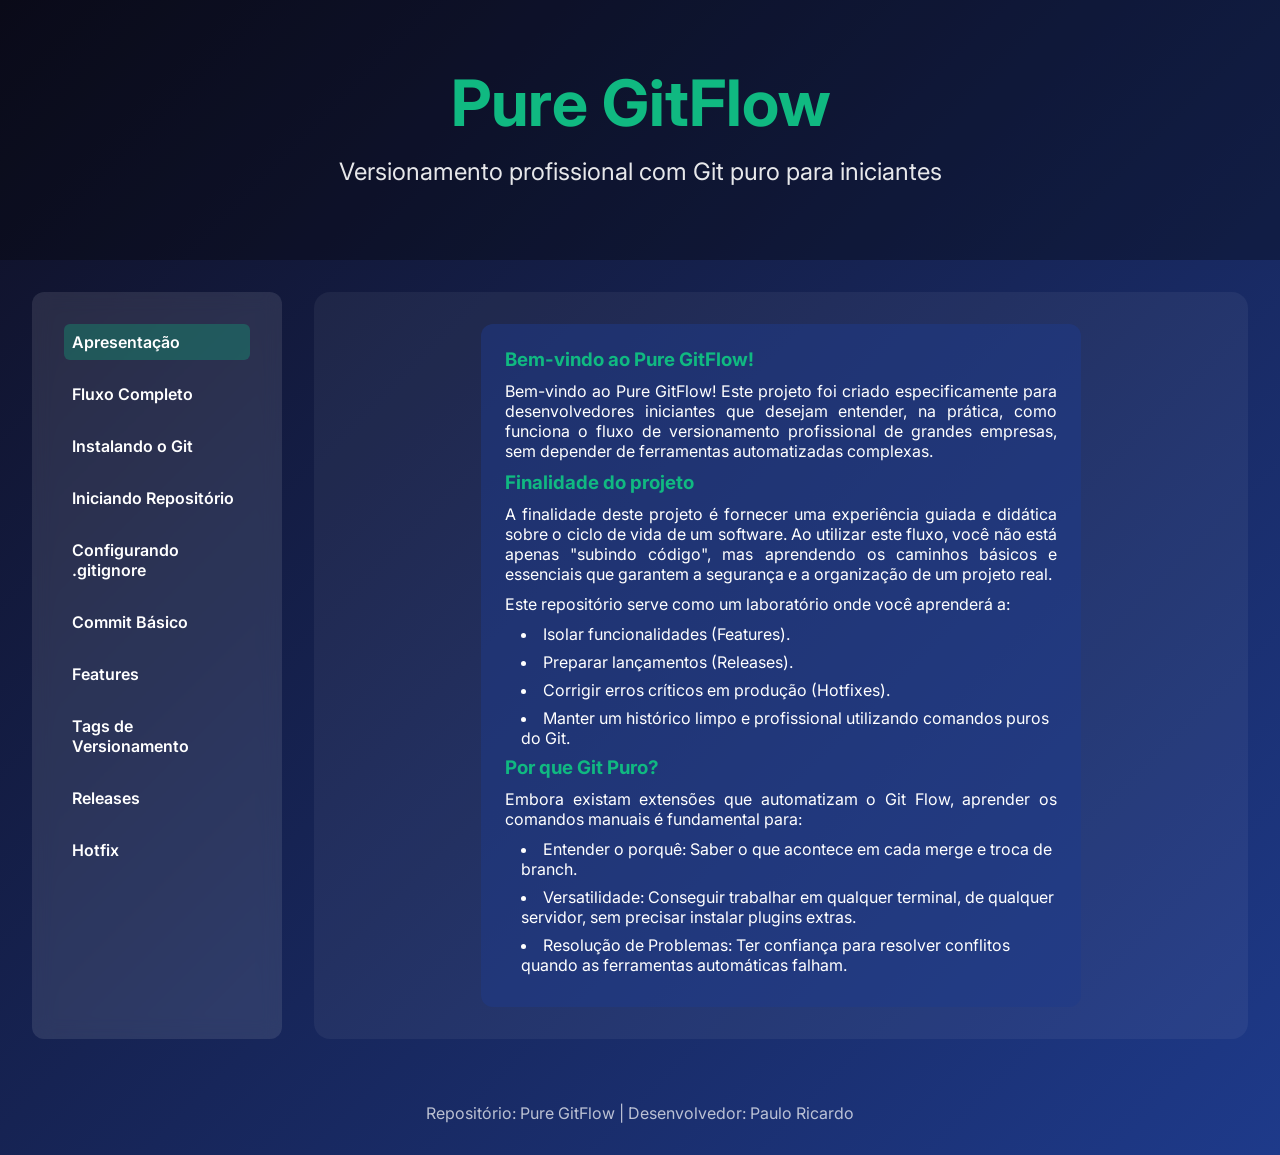
<file: index.html>
<!doctype html>
<html lang="pt-BR">
	<head>
		<meta charset="UTF-8" />
		<meta name="viewport" content="width=device-width, initial-scale=1.0" />
		<meta name="description" content="Aprenda GitFlow profissional com Git puro. Guia completo para iniciantes sobre versionamento, branches, features, releases e hotfix." />
		<meta name="keywords" content="GitFlow, Git, versionamento, branches, features, releases, hotfix, controle de versão" />
		<meta name="author" content="Paulo Ricardo" />
		<meta name="language" content="pt-br" />
		<meta name="robots" content="index, follow" />
		<meta property="og:title" content="Pure GitFlow - Versionamento Profissional com Git Puro" />
		<meta property="og:description" content="Guia didático e prático sobre GitFlow para desenvolvedores iniciantes. Aprenda features, releases, hotfix e mais." />
		<meta property="og:type" content="website" />
		<meta property="og:url" content="https://pauloalmeidasilva.github.io/pureGitFlow/" />
		<meta property="og:image" content="https://pauloalmeidasilva.github.io/pureGitFlow/assets/fluxo.jpg" />
		<meta name="twitter:card" content="summary_large_image" />
		<meta name="twitter:title" content="Pure GitFlow - Versionamento Profissional com Git Puro" />
		<meta name="twitter:description" content="Guia didático e prático sobre GitFlow para desenvolvedores iniciantes." />
		<meta name="twitter:image" content="https://pauloalmeidasilva.github.io/pureGitFlow/assets/fluxo.jpg" />
		<link rel="canonical" href="https://pauloalmeidasilva.github.io/pureGitFlow/" />
		<meta name="google-site-verification" content="9NRoqJl5MhbGFmMVeQECVo-2G7rxW2oBGB_WtBJ2-RY" />
		<meta name="msvalidate.01" content="A2CF87A965CC0777950B2C4ADA610F57" />

		<link rel="icon" type="image/x-icon" href="assets/favicon.png" />
		<title>Pure GitFlow - Versionamento Profissional com Git Puro para Iniciantes</title>
		<link
			href="https://fonts.googleapis.com/css2?family=Inter:wght@400;600;700&display=swap"
			rel="stylesheet"
		/>
		<link rel="stylesheet" href="assets/style.css" />
		<script type="application/ld+json">
		{
			"@context": "https://schema.org",
			"@type": "WebSite",
			"name": "Pure GitFlow",
			"url": "https://pauloalmeidasilva.github.io/pureGitFlow/",
			"description": "Guia completo sobre GitFlow para iniciantes. Aprenda versionamento profissional com Git puro.",
			"author": {
				"@type": "Person",
				"name": "Paulo Ricardo",
				"url": "https://github.com/pauloalmeidasilva"
			},
			"inLanguage": "pt-br"
		}
		</script>
		<script type="application/ld+json">
		{
			"@context": "https://schema.org",
			"@type": "BreadcrumbList",
			"itemListElement": [
				{
					"@type": "ListItem",
					"position": 1,
					"name": "Início",
					"item": "https://pauloalmeidasilva.github.io/pureGitFlow/"
				},
				{
					"@type": "ListItem",
					"position": 2,
					"name": "Fluxo GitFlow",
					"item": "https://pauloalmeidasilva.github.io/pureGitFlow/#fluxo"
				},
				{
					"@type": "ListItem",
					"position": 3,
					"name": "Features",
					"item": "https://pauloalmeidasilva.github.io/pureGitFlow/#features"
				},
				{
					"@type": "ListItem",
					"position": 4,
					"name": "Releases",
					"item": "https://pauloalmeidasilva.github.io/pureGitFlow/#release"
				},
				{
					"@type": "ListItem",
					"position": 5,
					"name": "Hotfix",
					"item": "https://pauloalmeidasilva.github.io/pureGitFlow/#hotfix"
				}
			]
		}
		</script>
	</head>

	<body>
		<header>
			<h1>Pure GitFlow</h1>
			<p class="subtitle">
				Versionamento profissional com Git puro para iniciantes
			</p>
		</header>
		<div class="container">
			<nav>
				<ul>
					<li><a class="menu-item" href="#home">Apresentação</a></li>
					<li><a class="menu-item" href="#fluxo">Fluxo Completo</a></li>
					<li><a class="menu-item" href="#instalation">Instalando o Git</a></li>
					<li><a class="menu-item" href="#init">Iniciando Repositório</a></li>
					<li><a class="menu-item" href="#configure">Configurando .gitignore</a></li>
					<li><a class="menu-item" href="#commit">Commit Básico</a></li>
					<li><a class="menu-item" href="#features">Features</a></li>
					<li><a class="menu-item" href="#tags">Tags de Versionamento</a></li>
					<li><a class="menu-item" href="#release">Releases</a></li>
					<li><a class="menu-item" href="#hotfix">Hotfix</a></li>
				</ul>
			</nav>
			<main>
				<!-- Seção Home -->
				<section id="home" class="flowchart show">
					<div class="step">
						<h3>Bem-vindo ao Pure GitFlow!</h3>
						<p>
							Bem-vindo ao Pure GitFlow! Este projeto foi criado
							especificamente para desenvolvedores iniciantes que
							desejam entender, na prática, como funciona o fluxo
							de versionamento profissional de grandes empresas,
							sem depender de ferramentas automatizadas complexas.
						</p>

						<h3>Finalidade do projeto</h3>
						<p>
							A finalidade deste projeto é fornecer uma
							experiência guiada e didática sobre o ciclo de vida
							de um software. Ao utilizar este fluxo, você não
							está apenas "subindo código", mas aprendendo os
							caminhos básicos e essenciais que garantem a
							segurança e a organização de um projeto real.
						</p>
						<p>
							Este repositório serve como um laboratório onde você
							aprenderá a:
						</p>
						<li>Isolar funcionalidades (Features).</li>
						<li>Preparar lançamentos (Releases).</li>
						<li>Corrigir erros críticos em produção (Hotfixes).</li>
						<li>
							Manter um histórico limpo e profissional utilizando
							comandos puros do Git.
						</li>

						<h3>Por que Git Puro?</h3>
						<p>
							Embora existam extensões que automatizam o Git Flow,
							aprender os comandos manuais é fundamental para:
						</p>
						<li>
							Entender o porquê: Saber o que acontece em cada
							merge e troca de branch.
						</li>
						<li>
							Versatilidade: Conseguir trabalhar em qualquer
							terminal, de qualquer servidor, sem precisar
							instalar plugins extras.
						</li>
						<li>
							Resolução de Problemas: Ter confiança para resolver
							conflitos quando as ferramentas automáticas falham.
						</li>
					</div>
				</section>

				<!-- Seção Fluxo GitFlow -->
				<section id="fluxo" class="flowchart">
					<div
						class="step"
						style="max-width: 800px; text-align: center"
					>
						<h3>🗺️ Fluxo GitFlow Completo</h3>
					</div>

					<div class="step flow-image">
						<img class="" src="assets/fluxo.jpg" alt="Diagrama do Fluxo GitFlow completo com branches main, develop, features, release e hotfix" />
						<span>Imagem ilustrativa do fluxo</span>
					</div>

					<div class="step">
						<h3>1. BRANCHES PRINCIPAIS (main e Develop)</h3>
						<p style="opacity: 0.9; line-height: 1.8">
							<strong>Main:</strong> Produção estável. Recebe
							apenas merges vindos de <strong>release</strong> e
							<strong>hotfix</strong>.<br />
							<strong>Develop:</strong> Branch de integração
							contínua. Base para todas as features e próximo
							release.<br />
							<em style="opacity: 0.7">
								→ Na seção "Iniciando Repositório" contém os comandos para criação destas branches
							</em>
						</p>
					</div>

					<div class="arrow">↓</div>

					<div class="step">
						<h3>2. BRANCHES DE CRIAÇÃO (features)</h3>
						<p style="opacity: 0.9; line-height: 1.8">
							Novas funcionalidades nascem do
							<strong>develop</strong> e são isoladas em branches
							<strong>feature/nome</strong>.<br />
							Cada developer trabalha em sua feature sem afetar
							outras. Após pronta, faz merge de volta ao
							develop.<br />
							<em style="opacity: 0.7"
								>→ Vá para a seção "Features" para ver os
								comandos</em
							>
						</p>
					</div>

					<div class="arrow">↓</div>

					<div class="step">
						<h3>3. BRANCHES DE HOMOLOGAÇÃO (release)</h3>
						<p style="opacity: 0.9; line-height: 1.8">
							Quando develop está pronto para produção, cria-se
							uma branch <strong>release/vX.X.X</strong>.<br />
							Nesta fase: ajusta versão, documentação, e corrige
							bugs menores. Depois faz merge em
							<strong>main</strong> (com tag) e volta para
							develop.<br />
							<em style="opacity: 0.7">
								→ Vá para a seção "Releases" para ver os
								comandos
							</em>
						</p>
					</div>

					<div class="arrow">↓</div>

					<div
						class="step"
						style="background: rgba(239, 68, 68, 0.3)"
					>
						<h3>4. BRANCHES DE CORREÇÃO (hotfix) - EMERGÊNCIA</h3>
						<p style="opacity: 0.9; line-height: 1.8">
							Bug crítico em produção? Cria branch
							<strong>hotfix/vX.X.X</strong>
							direto do main.<br />
							Corrige o problema com urgência, faz merge em main
							(com tag) E de volta em develop para sincronizar.<br />
							<em style="opacity: 0.7">
								→ Vá para a seção "Hotfix" para ver os
								comandos
							</em>
						</p>
					</div>

					<div class="arrow">↺</div>

					<div
						class="step"
						style="background: rgba(16, 185, 129, 0.3)"
					>
						<h3>✅ REGRA DE OURO</h3>
						<p style="opacity: 0.9; line-height: 1.8">
							<strong>🚫 Nunca commite direto no main!</strong
							><br />
							<strong>Main</strong> = Produção estável |
							<strong>Develop</strong> = Próximo release<br />
							Sempre crie branches de suporte (feature, release,
							hotfix) para organizar o workflow.
						</p>
					</div>
				</section>

				<!-- Seção Instalation (placeholder) -->
				<section id="instalation" class="flowchart">
					<div class="step" style="max-width: 700px">
						<h3>Instalar Git (Todos os Sistemas)</h3>
						<p style="margin: 1rem 0; line-height: 1.6">
							Acesse o
							<a
								href="https://git-scm.com/downloads"
								target="_blank"
								rel="noopener noreferrer external"
								style="color: #10b981; font-weight: 600"
								>site oficial do Git</a
							>
							e clique no botão da sua plataforma
							(Windows/Mac/Linux).
						</p>

						<div
							style="
								background: rgba(16, 185, 129, 0.2);
								padding: 1.5rem;
								border-radius: 8px;
								margin: 1rem 0;
							"
						>
							<h4 style="color: #10b981; margin-bottom: 0.5rem">
								🇧🇷 Não sabe inglês?
							</h4>
							<p style="opacity: 0.9; margin-bottom: 0.5rem">
								Clique com botão direito na página → "Traduzir
								para Português"
								<br />ou use o Google Tradutor no navegador.
							</p>
						</div>

						<p style="margin: 1rem 0; opacity: 0.9">
							O site oficial tem instaladores prontos com todos os
							passos visuais. É mais fácil que receita de bolo!
						</p>
					</div>

					<div class="arrow">↓</div>

					<div
						class="step"
						style="background: rgba(16, 185, 129, 0.3)"
					>
						<h3>Teste a Instalação e passos iniciais</h3>
						<pre class="command">
# verifica a versão do git, se aparecer a versão tudo está correto
git --version

# configure seu nome e email (substitua pelos seus dados)
git config --global user.name "Seu Nome"
git config --global user.email "seu@email.com"
                    </pre
						>
					</div>
				</section>

				<!-- Seção Init Repositório -->
				<section id="init" class="flowchart">
					<div class="step">
						<h3>📁 Repositório NOVO</h3>
						<pre
							class="command"
						>git init<br>git branch -M main</pre>
						<p>Cria pasta vazia com branch "main"</p>
					</div>

					<div class="arrow">ou</div>

					<div class="step">
						<h3>🔄 Repositório EXISTENTE</h3>
						<p>Já tem projeto com master? Converte para GitFlow:</p>
						<pre
							class="command"
						>git branch -M main<br>git checkout -b develop</pre>
					</div>

					<div class="arrow">↓</div>

					<div
						class="step"
						style="
							background: rgba(16, 185, 129, 0.3);
							max-width: 500px;
						"
					>
						<h3>✅ Estrutura Final</h3>
						<pre class="command">git branch -a</pre>
						<p>Deve mostrar: main, develop ✓</p>
					</div>
				</section>

				<!-- Seção .gitignore -->
				<section id="configure" class="flowchart">
					<div class="step" style="max-width: 700px">
						<h3>🛡️ O que é .gitignore?</h3>
						<p
							style="
								margin: 1rem 0;
								line-height: 1.6;
								opacity: 0.9;
							"
						>
							Arquivo que fala pro Git "ignora esses arquivos".
							Eles <b>NÃO</b> vão pro repositório. Esse processo
							tem que ser feito antes de commitar o código, caso
							você comite, terá que reverter para conseguir
							remover.
						</p>

						<div
							style="
								background: rgba(16, 185, 129, 0.2);
								padding: 1rem;
								border-radius: 8px;
								margin: 1rem 0;
							"
						>
							<h4 style="color: #10b981; margin-bottom: 0.5rem">
								Exemplos essenciais:
							</h4>
							<pre class="command">
node_modules/
dist/
build/
*.log
.env
*.pyc
                        </pre
							>
						</div>
					</div>

					<div class="arrow">↓</div>

					<div
						class="step"
						style="background: rgba(16, 185, 129, 0.3)"
					>
						<h3>Criar .gitignore</h3>
						<pre class="command">
touch .gitignore
echo "node_modules/" >> .gitignore
git add .gitignore
                    </pre
						>
					</div>
				</section>

				<!-- Seção Commit -->
				<section id="commit" class="flowchart">
					<div
						class="step"
						style="max-width: 800px; text-align: center"
					>
						<h3>💾 Commit Básico - Salvando seu Trabalho</h3>
						<p style="margin: 1rem 0; opacity: 0.9">
							Um commit é um "snapshot" do seu código em um
							momento específico. É como salvar seu jogo com um
							ponto de restauração!
						</p>
					</div>

					<div class="arrow">↓</div>

					<div class="step" style="max-width: 700px">
						<h3>🎯 Finalidade do Commit</h3>
						<p style="line-height: 1.8; opacity: 0.9">
							<strong>Registrar mudanças:</strong> Cada commit
							documenta uma mudança específica no código.<br />
							<strong>Histórico rastreável:</strong> Você consegue
							ver quem mudou o quê e quando.<br />
							<strong>Voltar no tempo:</strong> Se algo der
							errado, você pode reverter para um commit
							anterior.<br />
							<strong>Colaboração:</strong> Múltiplos
							desenvolvedores podem trabalhar e sincronizar
							mudanças.<br />
							<strong>Mensagens claras:</strong> Cada commit tem
							uma mensagem explicando o que foi feito.
						</p>
					</div>

					<div class="arrow">↓</div>

					<div class="step" style="max-width: 700px">
						<h3>📝 Padrão de Mensagem de Commit</h3>
						<p
							style="
								line-height: 1.6;
								margin-bottom: 1rem;
								opacity: 0.9;
							"
						>
							Use este padrão (Conventional Commits) para manter
							histórico limpo:
						</p>
						<pre class="command" style="margin: 1rem 0">
feat: adiciona nova funcionalidade
fix: corrige um bug
docs: atualiza documentação
style: mudanças de formatação (espaços, etc)
refactor: refatora código sem mudar comportamento
test: adiciona/atualiza testes
chore: atualiza dependências ou versão
						</pre
						>
						<p style="opacity: 0.7; font-size: 0.9rem">
							<strong>Exemplo real:</strong> "feat: implementa
							autenticação JWT" ✓
						</p>
					</div>

					<div class="arrow">↓</div>

					<div class="step">
						<h3>1️⃣ Passo 1: Ver o que mudou</h3>
						<pre class="command">
# Ver status dos arquivos (qual vai ser commitado)
git status

# Ver exatamente o que mudou em cada arquivo
git diff
						</pre
						>
					</div>

					<div class="arrow">↓</div>

					<div class="step">
						<h3>2️⃣ Passo 2: Adicionar arquivos (staging)</h3>
						<pre class="command">
# Adicionar um arquivo específico
git add nome-do-arquivo.js

# Adicionar todos os arquivos modificados
git add .

# Adicionar de forma interativa (escolher quais linhas)
git add -p
						</pre
						>
					</div>

					<div class="arrow">↓</div>

					<div class="step">
						<h3>3️⃣ Passo 3: Criar o commit</h3>
						<pre class="command">
# Commit com mensagem curta
git commit -m "feat: adiciona validação de email"

# Commit com mensagem detalhada (abre editor)
git commit

# Commit alterando a mensagem de um commit anterior (último)
git commit --amend -m "nova mensagem"
						</pre
						>
					</div>

					<div class="arrow">↓</div>

					<div class="step">
						<h3>📊 Visualizar histórico de commits</h3>
						<pre class="command">
# Ver log simples
git log --oneline

# Ver log com gráfico das branches
git log --oneline --graph --all

# Ver commits de um autor específico
git log --author="Paulo"
						</pre
						>
					</div>

					<div class="arrow">↺</div>

					<div
						style="
							background: rgba(16, 185, 129, 0.3);
							padding: 1.5rem;
							border-radius: 8px;
							margin: 2rem 0;
						"
					>
						<h3 style="margin-bottom: 1rem">✅ Boas Práticas</h3>
						<ul style="line-height: 2; opacity: 0.9">
							<li>
								💡
								<strong>Commits pequenos e focados:</strong> Um
								commit = uma mudança bem definida
							</li>
							<li>
								💡 <strong>Mensagens descritivas:</strong> "fix:
								corrige bug de login" é melhor que "arruma
								código"
							</li>
							<li>
								💡
								<strong>Commit frequentemente:</strong> Vários
								commits pequenos > um commit gigante
							</li>
							<li>
								💡
								<strong>Sempre faça git status antes:</strong>
								Não commita arquivos desnecessários
							</li>
							<li>
								💡 <strong>Sincronize regularmente:</strong> git
								push após cada commit ou final do dia
							</li>
							<li>
								❌
								<strong
									>Nunca commita em main diretamente:</strong
								>
								Sempre use branches de suporte
							</li>
						</ul>
					</div>
				</section>

				<!-- Seção Features -->
				<section id="features" class="flowchart">
					<div
						class="step"
						style="max-width: 800px; text-align: center"
					>
						<h3>🟢 Features - Desenvolvendo Funcionalidades</h3>
						<p style="margin: 1rem 0; opacity: 0.9">
							Uma feature é uma nova funcionalidade do seu projeto.
							Ela nasce do <strong>develop</strong>, é desenvolvida isoladamente,
							e volta para <strong>develop</strong> quando pronta.
						</p>
					</div>

					<div class="arrow">↓</div>

					<div class="step" style="max-width: 700px">
						<h3>💡 O que é uma Feature?</h3>
						<p style="line-height: 1.8; opacity: 0.9">
							<strong>Isolamento:</strong> Cada feature fica em sua própria branch, sem afetar develop.<br />
							<strong>Desenvolvimento independente:</strong> Múltiplos developers podem trabalhar em features diferentes simultaneamente.<br />
							<strong>Facilita revisão:</strong> Quando pronta, a feature é revisada antes de fazer merge.<br />
							<strong>Fácil de reverter:</strong> Se algo der errado, a feature inteira pode ser descartada sem afetar main ou develop.<br />
							<strong>Padrão de nomenclatura:</strong> Use <code>feature/nome-descritivo</code>
						</p>
					</div>

					<div class="arrow">↓</div>

					<div class="step">
						<h3>📋 Exemplos de Nomes de Features</h3>
						<pre class="command">
feature/login                 ✓ Simples e claro
feature/autenticacao-jwt      ✓ Descritivo
feature/user-profile          ✓ Em inglês (padrão)
feature/add-email-validation  ✓ Ação + contexto

feature/bugfix                ❌ Vago
feature/atualizações          ❌ Muito genérico
feature/novo                  ❌ Não descreve nada
						</pre>
					</div>

					<div class="arrow">↓</div>

					<div class="step">
						<h3>1️⃣ Passo 1: Criar a Feature</h3>
						<p style="opacity: 0.9; margin-bottom: 1rem">
							Primeiro, sempre puxe as atualizações do develop e depois crie sua feature:
						</p>
						<pre class="command">
# Ir para develop
git checkout develop

# Puxar as atualizações mais recentes
git pull origin develop

# Criar uma nova branch feature
git checkout -b feature/seu-nome

# Exemplo real:
git checkout -b feature/login
						</pre>
						<p style="opacity: 0.7; font-size: 0.9rem; margin-top: 1rem">
							<strong>Dica:</strong> Quando você executa <code>git checkout -b</code>, o Git cria a branch baseada no commit atual (develop).
						</p>
					</div>

					<div class="arrow">↓</div>

					<div class="step">
						<h3>2️⃣ Passo 2: Desenvolver a Feature</h3>
						<p style="opacity: 0.9; margin-bottom: 1rem">
							Agora você trabalha normalmente: edita arquivos, testa, commita:
						</p>
						<pre class="command">
# Fazer mudanças nos arquivos...
# (você edita o código normalmente)

# Ver o status
git status

# Adicionar as mudanças
git add .

# Commitar com mensagem descritiva
git commit -m "feat: adiciona tela de login"

# Fazer mais mudanças...
git add .
git commit -m "feat: implementa validação de email"

git add .
git commit -m "feat: cria função de autenticação JWT"
						</pre>
						<p style="opacity: 0.7; font-size: 0.9rem; margin-top: 1rem">
							<strong>Dica:</strong> Múltiplos commits pequenos e focados são melhor que um commit gigante!
						</p>
					</div>

					<div class="arrow">↓</div>

					<div class="step">
						<h3>3️⃣ Passo 3: Publicar a Feature no Repositório Remoto</h3>
						<p style="opacity: 0.9; margin-bottom: 1rem">
							Depois de alguns commits, publique sua feature para o repositório remoto:
						</p>
						<pre class="command">
# Enviar a feature para o repositório remoto
git push origin feature/login

# Se for a primeira vez, Git pedirá para rastrear a branch remota
# Você pode usar também:
git push -u origin feature/login
# (-u = --set-upstream, configura para rastrear automaticamente)
						</pre>
						<p style="opacity: 0.7; font-size: 0.9rem; margin-top: 1rem">
							<strong>Por que fazer push?</strong> Para backup, colaboração com o time, e evitar perder código.
						</p>
					</div>

					<div class="arrow">↓</div>

					<div class="step">
						<h3>4️⃣ Passo 4: Sincronizar com Develop (Opcional)</h3>
						<p style="opacity: 0.9; margin-bottom: 1rem">
							Se outras features foram mergeadas no develop enquanto você trabalhava, sincronize:
						</p>
						<pre class="command">
# Trazer as atualizações do develop
git fetch origin
git pull origin develop

# Se houver conflitos, resolva-os e depois:
git add .
git commit -m "chore: sincroniza com develop"
git push origin feature/login
						</pre>
					</div>

					<div class="arrow">↓</div>

					<div class="step">
						<h3>5️⃣ Passo 5: Finalizar a Feature</h3>
						<p style="opacity: 0.9; margin-bottom: 1rem">
							Quando a feature está pronta, faça merge de volta ao develop:
						</p>
						<pre class="command">
# Voltar para develop
git checkout develop

# Puxar as atualizações
git pull origin develop

# Fazer merge da feature
git merge --no-ff feature/login

# O --no-ff cria um commit de merge (recomendado no GitFlow)
# Isso mantém o histórico limpo e rastreável

# Publicar a merge
git push origin develop
						</pre>
						<p style="opacity: 0.7; font-size: 0.9rem; margin-top: 1rem">
							<strong>O que é --no-ff?</strong> Cria um commit de merge mesmo que o merge seja "fast-forward". Assim seu histórico fica organizado.
						</p>
					</div>

					<div class="arrow">↓</div>

					<div class="step">
						<h3>6️⃣ Passo 6: Deletar a Feature (Limpeza)</h3>
						<p style="opacity: 0.9; margin-bottom: 1rem">
							Após o merge, você pode deletar a branch da feature:
						</p>
						<pre class="command">
# Deletar localmente
git branch -d feature/login

# Deletar no repositório remoto
git push origin --delete feature/login

# Ver branches restantes
git branch -a
						</pre>
						<p style="opacity: 0.7; font-size: 0.9rem; margin-top: 1rem">
							<strong>Quando deletar?</strong> Após fazer merge com sucesso. Isso mantém o repositório limpo.
						</p>
					</div>

					<div class="arrow">↺</div>

					<div
						style="
							background: rgba(16, 185, 129, 0.3);
							padding: 1.5rem;
							border-radius: 8px;
							margin: 2rem 0;
						"
					>
						<h3 style="margin-bottom: 1rem">✅ Ciclo Completo de uma Feature</h3>
						<pre style="background: rgba(0, 0, 0, 0.1); padding: 1rem; border-radius: 4px; font-size: 0.9rem">
1. git checkout develop && git pull origin develop
2. git checkout -b feature/nome
3. (Desenvolver, commitar, testar)
4. git push origin feature/nome
5. (Revisar, ajustar se necessário)
6. git checkout develop && git pull origin develop
7. git merge --no-ff feature/nome
8. git push origin develop
9. git branch -d feature/nome
10. git push origin --delete feature/nome
						</pre>
					</div>

					<div
						style="
							background: rgba(239, 68, 68, 0.3);
							padding: 1.5rem;
							border-radius: 8px;
							margin: 2rem 0;
						"
					>
						<h3 style="margin-bottom: 1rem">⚠️ Armadilhas Comuns</h3>
						<ul style="line-height: 2; opacity: 0.9">
							<li>
								❌ Esqueceu de fazer git pull antes de criar a feature
								<br />
								<span style="opacity: 0.7">→ Pode levar a conflitos desnecessários</span>
							</li>
							<li>
								❌ Trabalhou direto no develop em vez de criar uma feature
								<br />
								<span style="opacity: 0.7">→ Viola o GitFlow! Sempre use features</span>
							</li>
							<li>
								❌ Fez merge sem sincronizar com develop
								<br />
								<span style="opacity: 0.7">→ Pode ter conflitos. Sempre faça pull antes de merge</span>
							</li>
							<li>
								❌ Deletou a feature sem fazer merge
								<br />
								<span style="opacity: 0.7">→ Seu trabalho pode ser perdido</span>
							</li>
						</ul>
					</div>
				</section>

				<!-- Seção Tags de Versionamento -->
				<section id="tags" class="flowchart">
					<div
						class="step"
						style="max-width: 800px; text-align: center"
					>
						<h3>🏷️ Tags de Versionamento</h3>
						<p style="margin: 1rem 0; opacity: 0.9">
							Tags são marcadores de commit que identificam pontos importantes
							no histórico. São essenciais para marcar versões de release!
						</p>
					</div>

					<div class="arrow">↓</div>

					<div class="step" style="max-width: 700px">
						<h3>O que é uma Tag?</h3>
						<p style="line-height: 1.8; opacity: 0.9">
							<strong>Marcador de Versão:</strong> Uma tag é um rótulo que aponta
							para um commit específico, como "v1.0.0" ou "v2.3.5".<br />
							<strong>Histórico Rastreável:</strong> Facilita encontrar exatamente
							qual código foi usado em uma versão específica.<br />
							<strong>Releases e Deployments:</strong> Tags marcam quando uma
							versão foi lançada em produção.<br />
							<strong>Backup Seguro:</strong> Se algo der errado, você pode voltar
							para qualquer tag anterior.
						</p>
					</div>

					<div class="arrow">↓</div>

					<div class="step" style="max-width: 700px">
						<h3>Versionamento Semântico (Semantic Versioning)</h3>
						<p style="line-height: 1.8; margin-bottom: 1rem; opacity: 0.9">
							O padrão internacional para tags é
							<strong>MAJOR.MINOR.PATCH</strong>:
						</p>
						<pre class="command">
v1.2.3
│ │ │
│ │ └─ PATCH: Correção de bugs (compatível com versão anterior)
│ └─── MINOR: Nova funcionalidade (compatível com versão anterior)
└───── MAJOR: Mudança incompatível (quebra compatibilidade)

Exemplos:
v0.0.1  → Primeira versão experimental
v1.0.0  → Primeira versão estável
v1.1.0  → Adicionou nova feature
v1.1.1  → Corrigiu um bug
v2.0.0  → Nova versão com mudanças grandes
						</pre>
						<p style="opacity: 0.7; font-size: 0.9rem; margin-top: 1rem">
							<strong>Por que usar?</strong> Desenvolvedores sabem rapidinho se
							uma atualização é segura ou pode quebrar algo.
						</p>
					</div>

					<div class="arrow">↓</div>

					<div class="step">
						<h3>1️⃣ Criar uma Tag Local</h3>
						<p style="opacity: 0.9; margin-bottom: 1rem">
							Marque um commit específico com uma versão:
						</p>
						<pre class="command">
# Tag leve (simples)
git tag v1.0.0

# Tag anotada (com mensagem e autor - recomendado)
git tag -a v1.0.0 -m "Versão 1.0.0 - Primeira release"

# Tag em um commit anterior
git tag v1.0.0 abc1234

# Ver todas as tags
git tag

# Ver detalhes de uma tag
git show v1.0.0
						</pre>
						<p style="opacity: 0.7; font-size: 0.9rem; margin-top: 1rem">
							<strong>Tag Leve vs Anotada:</strong> Use
							<code>-a -m</code> para releases oficiais (mais informações).
						</p>
					</div>

					<div class="arrow">↓</div>

					<div class="step">
						<h3>2️⃣ Publicar a Tag no Repositório Remoto</h3>
						<p style="opacity: 0.9; margin-bottom: 1rem">
							Publique a tag para que todo o time veja:
						</p>
						<pre class="command">
# Enviar uma tag específica
git push origin v1.0.0

# Enviar todas as tags
git push origin --tags

# Enviar tags e também o código
git push origin main --tags
						</pre>
						<p style="opacity: 0.7; font-size: 0.9rem; margin-top: 1rem">
							Agora a tag aparece no GitHub, GitLab, etc. e é visível para
							todos!
						</p>
					</div>

					<div class="arrow">↓</div>

					<div class="step">
						<h3>3️⃣ Trabalhar com Tags Existentes</h3>
						<p style="opacity: 0.9; margin-bottom: 1rem">
							Recuperar código de uma versão anterior:
						</p>
						<pre class="command">
# Baixar tags do repositório remoto
git fetch origin --tags

# Voltar para um ponto no tempo
git checkout v1.0.0

# Criar uma nova branch baseada em uma tag
git checkout -b hotfix-v1 v1.0.0

# Deletar uma tag local
git tag -d v1.0.0

# Deletar uma tag remota
git push origin --delete v1.0.0
						</pre>
						<p style="opacity: 0.7; font-size: 0.9rem; margin-top: 1rem">
							<strong>Use case comum:</strong> Bug crítico em v1.0.0? Faça checkout
							da tag e crie um hotfix branch!
						</p>
					</div>

					<div class="arrow">↓</div>

					<div
						style="
						background: rgba(16, 185, 129, 0.3);
						padding: 1.5rem;
						border-radius: 8px;
						margin: 2rem 0;
					"
					>
						<h3 style="margin-bottom: 1rem">✅ Ciclo Completo com Tags</h3>
						<pre style="background: rgba(0, 0, 0, 0.1); padding: 1rem; border-radius: 4px; font-size: 0.9rem">
1. Desenvolver features e commitar
2. Criar release branch: git checkout -b release/v1.0.0
3. Fazer merge em main: git checkout main && git merge release/v1.0.0
4. Criar tag: git tag -a v1.0.0 -m "Release v1.0.0"
5. Publicar: git push origin main && git push origin v1.0.0
6. Voltar para develop e continuar desenvolvimento
						</pre>
					</div>

					<div
						style="
						background: rgba(239, 68, 68, 0.3);
						padding: 1.5rem;
						border-radius: 8px;
						margin: 2rem 0;
					"
					>
						<h3 style="margin-bottom: 1rem">⚠️ Erros Comuns</h3>
						<ul style="line-height: 2; opacity: 0.9">
							<li>
								❌ Criar tag no branch errado
								<br />
								<span style="opacity: 0.7">→ Sempre faça tag no main/master após release</span>
							</li>
							<li>
								❌ Esquecer de fazer push da tag
								<br />
								<span style="opacity: 0.7">→ Tag local não é vista por ninguém. Sempre git push
									origin --tags</span>
							</li>
							<li>
								❌ Versões aleatórias (v1.5, v2, vfinal)
								<br />
								<span style="opacity: 0.7">→ Use semantic versioning: vMAJOR.MINOR.PATCH</span>
							</li>
							<li>
								❌ Reutilizar tags antigas
								<br />
								<span style="opacity: 0.7">→ Tags são imutáveis. Sempre use nova versão</span>
							</li>
						</ul>
					</div>
				</section>

				<!-- Seção Release -->
				<section id="release" class="flowchart">
					<div
						class="step"
						style="max-width: 800px; text-align: center"
					>
						<h3>🟠 Releases - Preparando para Produção</h3>
						<p style="margin: 1rem 0; opacity: 0.9">
							Uma release é o momento em que seu código do <strong>develop</strong> 
							está pronto para ir para produção. Nessa fase você ajusta versões,
							testa, corrige bugs menores e prepara o deploy.
						</p>
					</div>

					<div class="arrow">↓</div>

					<div class="step" style="max-width: 700px">
						<h3>O que é uma Release?</h3>
						<p style="line-height: 1.8; opacity: 0.9">
							<strong>Fase de Homologação:</strong> O código de develop é isolado em uma branch release para testes finais.<br />
							<strong>Ajustes Finais:</strong> Corrigir bugs menores, atualizar versões e documentação sem adicionar novas features.<br />
							<strong>Controle de Qualidade:</strong> Tudo é testado rigorosamente antes de chegar à produção.<br />
							<strong>Sincronização:</strong> Após pronto, merge em main (com tag) e volta para develop para sincronizar.<br />
							<strong>Padrão de nomenclatura:</strong> Use <code>release/vX.X.X</code> (semântico)
						</p>
					</div>

					<div class="arrow">↓</div>

					<div class="step" style="max-width: 700px">
						<h3>🎯 Quando Criar uma Release?</h3>
						<p style="line-height: 1.8; opacity: 0.9">
							<strong>Develop está estável:</strong> Todas as features planejadas estão prontas e testadas.<br />
							<strong>Funcionalidades testadas:</strong> O código passou por testes de integração e funciona corretamente.<br />
							<strong>Sem novas features planejadas:</strong> Nenhuma outra feature deve entrar até o próximo release.<br />
							<strong>Tempo definido:</strong> Releases costumam seguir um calendário (semanal, bi-semanal, mensal).<br />
							<strong>Acordo do time:</strong> O product owner e o tech lead concordam que é hora de lançar.
						</p>
					</div>

					<div class="arrow">↓</div>

					<div class="step">
						<h3>1️⃣ Passo 1: Preparar para Release</h3>
						<p style="opacity: 0.9; margin-bottom: 1rem">
							Antes de criar a branch release, certifique-se que develop está pronto:
						</p>
						<pre class="command">
# Ir para develop
git checkout develop

# Puxar as atualizações mais recentes
git pull origin develop

# Verificar que não há mudanças não commitadas
git status

# Revisar o histórico de commits (features que vão para release)
git log --oneline -10
						</pre>
						<p style="opacity: 0.7; font-size: 0.9rem; margin-top: 1rem">
							<strong>Dica:</strong> Converse com o time! Certifique-se que ninguém está no meio de uma feature crítica.
						</p>
					</div>

					<div class="arrow">↓</div>

					<div class="step">
						<h3>2️⃣ Passo 2: Criar a Release Branch</h3>
						<p style="opacity: 0.9; margin-bottom: 1rem">
							Crie a branch release baseada no develop:
						</p>
						<pre class="command">
# Criar a release branch
git checkout -b release/v1.0.0

# Exemplos reais:
git checkout -b release/v2.1.0
git checkout -b release/v1.5.3

# Verificar que está na branch correta
git branch
						</pre>
						<p style="opacity: 0.7; font-size: 0.9rem; margin-top: 1rem">
							<strong>Importante:</strong> A release é criada do develop neste momento. 
							Nenhuma nova feature entra em develop até o merge dessa release!
						</p>
					</div>

					<div class="arrow">↓</div>

					<div class="step">
						<h3>3️⃣ Passo 3: Ajustes Finais na Release</h3>
						<p style="opacity: 0.9; margin-bottom: 1rem">
							Nesta fase, você faz ajustes menores, sem adicionar novas funcionalidades:
						</p>
						<pre class="command">
# Atualizar arquivo de versão (package.json, version.txt, etc)
# Exemplo em package.json:
# "version": "1.0.0"

# Atualizar CHANGELOG.md com as mudanças
# Adicionar notas de release

# Commitar as mudanças
git add .
git commit -m "chore: atualiza versão para v1.0.0 e CHANGELOG"

# Corrigir bugs MENORES encontrados em testes
git add .
git commit -m "fix: corrige bug de validação encontrado em testes"

# Ver todos os commits da release
git log develop..HEAD --oneline
						</pre>
						<p style="opacity: 0.7; font-size: 0.9rem; margin-top: 1rem">
							<strong>⚠️ IMPORTANTE:</strong> NÃO adicione features! Apenas: versão, 
							documentação e correções de bugs descobertos em testes.
						</p>
					</div>

					<div class="arrow">↓</div>

					<div class="step">
						<h3>4️⃣ Passo 4: Testes Finais</h3>
						<p style="opacity: 0.9; margin-bottom: 1rem">
							Antes de fazer merge, teste tudo bem:
						</p>
						<pre class="command">
# Executar suite de testes

# Se houver erros, corrija na release branch
git add .
git commit -m "fix: corrige erro encontrado em teste final"

# Se tudo passou, você está pronto para fazer merge!
						</pre>
						<p style="opacity: 0.7; font-size: 0.9rem; margin-top: 1rem">
							<strong>Dica:</strong> Este é o último momento para encontrar e corrigir problemas antes da produção.
						</p>
					</div>

					<div class="arrow">↓</div>

					<div class="step">
						<h3>5️⃣ Passo 5: Merge da Release em Main</h3>
						<p style="opacity: 0.9; margin-bottom: 1rem">
							Agora leve a release para produção (main):
						</p>
						<pre class="command">
# Ir para main
git checkout main

# Puxar atualizações (caso alguém tenha feito push)
git pull origin main

# Fazer merge da release
git merge --no-ff release/v1.0.0 -m "Merge release v1.0.0 para produção"

# Criar a tag na versão de produção
git tag -a v1.0.0 -m "Release v1.0.0 - Versão estável em produção"

# Publicar main e a tag
git push origin main
git push origin v1.0.0
						</pre>
						<p style="opacity: 0.7; font-size: 0.9rem; margin-top: 1rem">
							<strong>--no-ff mantém o histórico limpo</strong> mostrando explicitamente quando uma release foi feita.
						</p>
					</div>

					<div class="arrow">↓</div>

					<div class="step">
						<h3>6️⃣ Passo 6: Sincronizar com Develop</h3>
						<p style="opacity: 0.9; margin-bottom: 1rem">
							Leve as mudanças da release de volta para develop:
						</p>
						<pre class="command">
# Ir para develop
git checkout develop

# Puxar atualizações
git pull origin develop

# Fazer merge da release
git merge --no-ff release/v1.0.0 -m "Merge release v1.0.0 de volta para develop"

# Publicar
git push origin develop
						</pre>
						<p style="opacity: 0.7; font-size: 0.9rem; margin-top: 1rem">
							<strong>Por que fazer merge de volta?</strong> Para sincronizar qualquer correção 
							feita na release (versão, bugfixes) com develop.
						</p>
					</div>

					<div class="arrow">↓</div>

					<div class="step">
						<h3>7️⃣ Passo 7: Deletar a Release (Limpeza)</h3>
						<p style="opacity: 0.9; margin-bottom: 1rem">
							A release branch pode ser deletada após merge:
						</p>
						<pre class="command">
# Deletar localmente
git branch -d release/v1.0.0

# Deletar no repositório remoto
git push origin --delete release/v1.0.0

# Ver branches restantes
git branch -a

# Pronto! A release foi concluída!
						</pre>
						<p style="opacity: 0.7; font-size: 0.9rem; margin-top: 1rem">
							<strong>Quando deletar?</strong> Após garantir que os merges em main e develop foram bem-sucedidos.
						</p>
					</div>

					<div class="arrow">↺</div>

					<div
						style="
							background: rgba(16, 185, 129, 0.3);
							padding: 1.5rem;
							border-radius: 8px;
							margin: 2rem 0;
						"
					>
						<h3 style="margin-bottom: 1rem">✅ Ciclo Completo de uma Release</h3>
						<pre style="background: rgba(0, 0, 0, 0.1); padding: 1rem; border-radius: 4px; font-size: 0.9rem">
1. git checkout develop && git pull origin develop
2. git checkout -b release/v1.0.0
3. (Ajustar versão, CHANGELOG, corrigir bugs menores)
4. git add . && git commit -m "chore: v1.0.0 release prep"
5. (Testar! npm test, npm run build, etc)
6. git checkout main && git pull origin main
7. git merge --no-ff release/v1.0.0
8. git tag -a v1.0.0 -m "Release v1.0.0"
9. git push origin main && git push origin v1.0.0
10. git checkout develop && git pull origin develop
11. git merge --no-ff release/v1.0.0
12. git push origin develop
13. git branch -d release/v1.0.0 && git push origin --delete release/v1.0.0
14. Deploy para produção (npm run deploy ou CI/CD)
						</pre>
					</div>

					<div
						style="
							background: rgba(16, 185, 129, 0.2);
							padding: 1.5rem;
							border-radius: 8px;
							margin: 2rem 0;
						"
					>
						<h3 style="margin-bottom: 1rem">💡 Boas Práticas</h3>
						<ul style="line-height: 2; opacity: 0.9">
							<li>
								✅ <strong>Sempre use versionamento semântico:</strong> v1.0.0, v2.1.3, etc
							</li>
							<li>
								✅ <strong>Mantenha um CHANGELOG:</strong> Documente o que mudou em cada versão
							</li>
							<li>
								✅ <strong>Testar bem:</strong> A release branch é seu último checkpoint antes de produção
							</li>
							<li>
								✅ <strong>Sincronizar com develop:</strong> Nunca esqueça de fazer merge de volta
							</li>
							<li>
								✅ <strong>Criar tags:</strong> Toda release precisa de uma tag correspondente
							</li>
							<li>
								✅ <strong>Comunicar o time:</strong> Avise quando uma release é criada e quando é lançada
							</li>
							<li>
								✅ <strong>Deploy automático:</strong> Configure CI/CD para fazer deploy quando a tag é criada
							</li>
						</ul>
					</div>

					<div
						style="
							background: rgba(239, 68, 68, 0.3);
							padding: 1.5rem;
							border-radius: 8px;
							margin: 2rem 0;
						"
					>
						<h3 style="margin-bottom: 1rem">⚠️ Armadilhas Comuns</h3>
						<ul style="line-height: 2; opacity: 0.9">
							<li>
								❌ Adicionar features na release branch
								<br />
								<span style="opacity: 0.7">→ Release é só para ajustes! Features vão em develop</span>
							</li>
							<li>
								❌ Esquecer de sincronizar com develop
								<br />
								<span style="opacity: 0.7">→ Bugfixes e versão ficarão fora de develop</span>
							</li>
							<li>
								❌ Não testar antes do merge em main
								<br />
								<span style="opacity: 0.7">→ Bugs irão para produção! Sempre teste!</span>
							</li>
							<li>
								❌ Não criar a tag
								<br />
								<span style="opacity: 0.7">→ Impossível rastrear qual código está em produção</span>
							</li>
							<li>
								❌ Fazer merge em develop ANTES de main
								<br />
								<span style="opacity: 0.7">→ Sempre: main primeiro, depois develop!</span>
							</li>
							<li>
								❌ Continuar commitando em develop durante a release
								<br />
								<span style="opacity: 0.7">→ Isso causará conflitos. Comunique ao time!</span>
							</li>
						</ul>
					</div>

					<div
						style="
							background: rgba(59, 130, 246, 0.3);
							padding: 1.5rem;
							border-radius: 8px;
							margin: 2rem 0;
						"
					>
						<h3 style="margin-bottom: 1rem">📝 Exemplo Real de Release</h3>
						<p style="opacity: 0.9; margin-bottom: 1rem">Seu app está pronto! v1.2.0 com 5 features novas:</p>
						<pre style="background: rgba(0, 0, 0, 0.1); padding: 1rem; border-radius: 4px; font-size: 0.9rem">
# Preparação
$ git checkout develop && git pull origin develop
$ git checkout -b release/v1.2.0

# Ajustes
$ vim package.json  # 1.1.0 → 1.2.0
$ vim CHANGELOG.md  # Adiciona notas da v1.2.0
$ git add . && git commit -m "chore: v1.2.0 release prep"

# Realize testes automatizados e manuais
# Tudo passou! ✅

# Main
$ git checkout main && git pull origin main
$ git merge --no-ff release/v1.2.0
$ git tag -a v1.2.0 -m "Release v1.2.0"
$ git push origin main && git push origin v1.2.0

# Sincronizar develop
$ git checkout develop && git pull origin develop
$ git merge --no-ff release/v1.2.0
$ git push origin develop

# Limpeza
$ git branch -d release/v1.2.0
$ git push origin --delete release/v1.2.0

# Faça o Deploy
# Sucesso! 🚀 v1.2.0 em produção!
						</pre>
					</div>
				</section>

				<!-- Seção Hotfix -->
				<section id="hotfix" class="flowchart">
					<div class="step" style="max-width: 800px; text-align: center">
						<h3>🔴 Hotfix - Correção Crítica em Produção</h3>
						<p style="margin: 1rem 0; opacity: 0.9">
							Hotfix é uma correção urgente aplicada diretamente a <strong>main</strong> quando algo crítico quebra em produção. Deve ser rápida, segura e bem documentada.
						</p>
					</div>

					<div class="arrow">↓</div>

					<div class="step" style="max-width: 700px">
						<h3>Quando criar um Hotfix?</h3>
						<p style="line-height: 1.8; opacity: 0.9">
							<strong>Bug crítico em produção:</strong> erro que impacta usuários, segurança ou dados.<br />
							<strong>Disponibilidade:</strong> Problema que impede o uso do serviço.
						</p>
					</div>

					<div class="arrow">↓</div>

					<div class="step">
						<h3>1️⃣ Passo 1: Criar branch de Hotfix</h3>
						<p style="opacity: 0.9; margin-bottom: 1rem">Crie a branch com base no <code>main</code>:</p>
						<pre class="command">
# Ir para main
git checkout main

# Puxar a versão atual da produção
git pull origin main

# Criar a branch hotfix
git checkout -b hotfix/v1.0.1

# (Opcional) rodar testes rápidos/localmente antes de editar
</pre>
					</div>

					<div class="arrow">↓</div>

					<div class="step">
						<h3>2️⃣ Passo 2: Corrigir e testar</h3>
						<p style="opacity: 0.9; margin-bottom: 1rem">Faça a correção mínima necessária, rode testes e mantenha commits pequenos:</p>
						<pre class="command">
# Fazer a correção
# Editar arquivos, testar localmente

git add .
git commit -m "fix(hotfix): corrige bug crítico de produção"

# Rodar testes automatizados (se disponível)
</pre>
						<p style="opacity: 0.7; font-size: 0.9rem; margin-top: 1rem">
							<strong>Dica:</strong> Prefira commits pequenos e mensagens claras para facilitar auditoria.
						</p>
					</div>

					<div class="arrow">↓</div>

					<div class="step">
						<h3>3️⃣ Passo 3: Merge do Hotfix em Main</h3>
						<p style="opacity: 0.9; margin-bottom: 1rem">Depois de validado, faça merge em <code>main</code> e crie tag se for uma correção de versão:</p>
						<pre class="command">
# Ir para main
git checkout main

# Puxar atualizações
git pull origin main

# Fazer merge do hotfix
git merge --no-ff hotfix/v1.0.1 -m "Merge hotfix v1.0.1: corrige bug crítico"

# Criar tag anotada (recomendado)
git tag -a v1.0.1 -m "Hotfix v1.0.1 - Correção crítica"

# Publicar main e a tag
git push origin main
git push origin v1.0.1
</pre>
					</div>

					<div class="arrow">↓</div>

					<div class="step">
						<h3>4️⃣ Passo 4: Sincronizar com Develop</h3>
						<p style="opacity: 0.9; margin-bottom: 1rem">Traga a correção para <code>develop</code> para manter o histórico sincronizado:</p>
						<pre class="command">
# Ir para develop
git checkout develop

# Puxar atualizações
git pull origin develop

# Merge do hotfix
git merge --no-ff hotfix/v1.0.1 -m "Merge hotfix v1.0.1 para develop"

# Publicar
git push origin develop
</pre>
						<p style="opacity: 0.7; font-size: 0.9rem; margin-top: 1rem">
							<strong>Por que?</strong> Para garantir que qualquer correção feita em produção não seja perdida nas próximas releases.
						</p>
					</div>

					<div class="arrow">↓</div>

					<div class="step">
						<h3>5️⃣ Passo 5: Deletar branch de Hotfix</h3>
						<p style="opacity: 0.9; margin-bottom: 1rem">Remova a branch local e remota após confirmar merges:</p>
						<pre class="command">
# Deletar localmente
git branch -d hotfix/v1.0.1

# Deletar no remoto
git push origin --delete hotfix/v1.0.1
</pre>
					</div>

					<div class="arrow">↓</div>

					<div class="step" style="max-width: 700px">
						<h3>💡 Boas Práticas para Hotfix</h3>
						<ul style="line-height: 1.8; opacity: 0.9">
							<li>✅ <strong>Rápido e mínimo:</strong> só o necessário para corrigir o problema.</li>
							<li>✅ <strong>Mensagens claras:</strong> inclua referência ao problema/issue.</li>
							<li>✅ <strong>Testes mínimos:</strong> rodar smoke tests e validar logs antes do merge.</li>
							<li>✅ <strong>Comunicação:</strong> informe o time e registre o que foi feito no CHANGELOG ou issue.</li>
						</ul>
					</div>

					<div class="arrow">↓</div>

					<div class="step" style="background: rgba(239, 68, 68, 0.3); padding: 1rem; border-radius: 8px; margin: 2rem 0;">
						<h3 style="margin-bottom: 1rem">⚠️ Armadilhas Comuns</h3>
						<ul style="line-height: 1.8; opacity: 0.9">
							<li>❌ <strong>Fazer grandes mudanças:</strong> hotfix não é lugar para refactors ou novas features.</li>
							<li>❌ <strong>Não testar:</strong> lançar sem validação pode agravar o problema.</li>
							<li>❌ <strong>Esquecer de sincronizar com develop:</strong> a correção pode sumir em releases futuras.</li>
						</ul>
					</div>

					<div class="step" style="background: rgba(59, 130, 246, 0.3); padding: 1rem; border-radius: 8px; margin: 2rem 0;">
						<h3 style="margin-bottom: 1rem">📝 Exemplo Prático de Hotfix</h3>
						<pre style="background: rgba(0,0,0,0.06); padding: 1rem; border-radius: 4px; font-size: 0.9rem">
# Início
git checkout main && git pull origin main
git checkout -b hotfix/v1.0.1

# Corrigir, testar e commitar
git add .
git commit -m "fix(hotfix): corrige null pointer na rota /api"

# Merge em main e tag
git checkout main
git merge --no-ff hotfix/v1.0.1 -m "Merge hotfix v1.0.1"
git tag -a v1.0.1 -m "Hotfix v1.0.1 - corrige NPE /api"
git push origin main && git push origin v1.0.1

# Sincronizar develop
git checkout develop
git pull origin develop
git merge --no-ff hotfix/v1.0.1 -m "Merge hotfix v1.0.1 para develop"
git push origin develop

# Limpeza
git branch -d hotfix/v1.0.1
git push origin --delete hotfix/v1.0.1
</pre>
					</div>
				</section>
			</main>
		</div>
		<footer>
			Repositório:
			<a
				href="https://github.com/pauloalmeidasilva/pureGitFlow"
				target="_blank"
				rel="noopener noreferrer external"
				>Pure GitFlow</a
			>
			| Desenvolvedor:
			<a href="https://github.com/pauloalmeidasilva" target="_blank" rel="noopener noreferrer external"
				>Paulo Ricardo</a
			>
		</footer>

		<script src="assets/app.js"></script>
	</body>
</html>
</file>
<file: assets/style.css>
/*
    Pure GitFlow - CSS Stylesheet

    This stylesheet defines the visual appearance of the Pure GitFlow documentation site.
*/
* {
    margin: 0;
    padding: 0;
    box-sizing: border-box;
}

body {
    font-family: 'Inter', sans-serif;
    background: linear-gradient(135deg, #0f0f23 0%, #1e3a8a 100%);
    color: #fff;
    min-height: 100vh;
}

header {
    
    text-align: center;
    padding: 4rem 2rem;
    background: rgba(0, 0, 0, 0.3);
}

h1 {
    font-size: 4rem;
    font-weight: 700;
    margin-bottom: 1rem;
    color: #10b981;
}

.subtitle {
    font-size: 1.5rem;
    opacity: 0.9;
    text-align: center;
}

.container {
    display: flex;
    max-width: 1400px;
    margin: 0 auto;
    padding: 2rem;
    gap: 2rem;
}

nav {
    width: 250px;
    background: rgba(255, 255, 255, 0.1);
    padding: 2rem;
    border-radius: 12px;
    backdrop-filter: blur(10px);
}

nav ul {
    list-style: none;
}

nav li {
    margin-bottom: 1rem;
}

nav a {
    color: #fff;
    text-decoration: none;
    font-weight: 600;
    padding: 0.5rem;
    border-radius: 6px;
    display: block;
    transition: background 0.3s;
}

nav a:hover,
nav a.active {
    background: rgba(16, 185, 129, 0.3);
}

main {
    flex: 1;
}

main li {
    margin-left: 1rem;
    margin-bottom: 0.5rem;
}

.flowchart {
    display: none;
    opacity: 0;
    transition: opacity 0.3s;
}

.flowchart.show {
    display: flex;
    flex-direction: column;
    gap: 2rem;
    align-items: center;
    padding: 2rem;
    background: rgba(255, 255, 255, 0.05);
    border-radius: 16px;
    opacity: 1;
}

.step {
    background: rgba(30, 58, 138, 0.5);
    padding: 1.5rem;
    border-radius: 12px;
    width: 100%;
    max-width: 600px;
    position: relative;
}

.step h3 {
    color: #10b981;
    margin-bottom: 0.5rem;
}

.flow-image > img {
    width: 100%;
    border-radius: 8px;
    box-shadow: 0 8px 20px rgba(0,0,0,0.4);
    display: block;
    margin: 0.5rem auto 0 auto;
}

.flow-image > span{
    display: block;
    margin-top: 0.5rem;
    font-size: 0.9rem;
    opacity: 0.8;
    text-align: center;
}

.command {
    background: #000;
    padding: 1rem;
    border-radius: 8px;
    font-family: monospace;
    margin-top: 0.5rem;
    cursor: pointer;
    transition: background 0.2s;
}

.command:hover {
    background: #222;
}

.arrow {
    font-size: 2rem;
    color: #fff;
    align-self: center;
}

p {
    margin: 10px 0;
    text-align: justify
}

footer {
    text-align: center;
    padding: 2rem;
    opacity: 0.7;
}

footer a {
    text-decoration: none;
    color: #fff !important;
}

@media (max-width: 768px) {
    .container {
        flex-direction: column;
    }

    nav {
        width: auto;
    }
}
</file>
